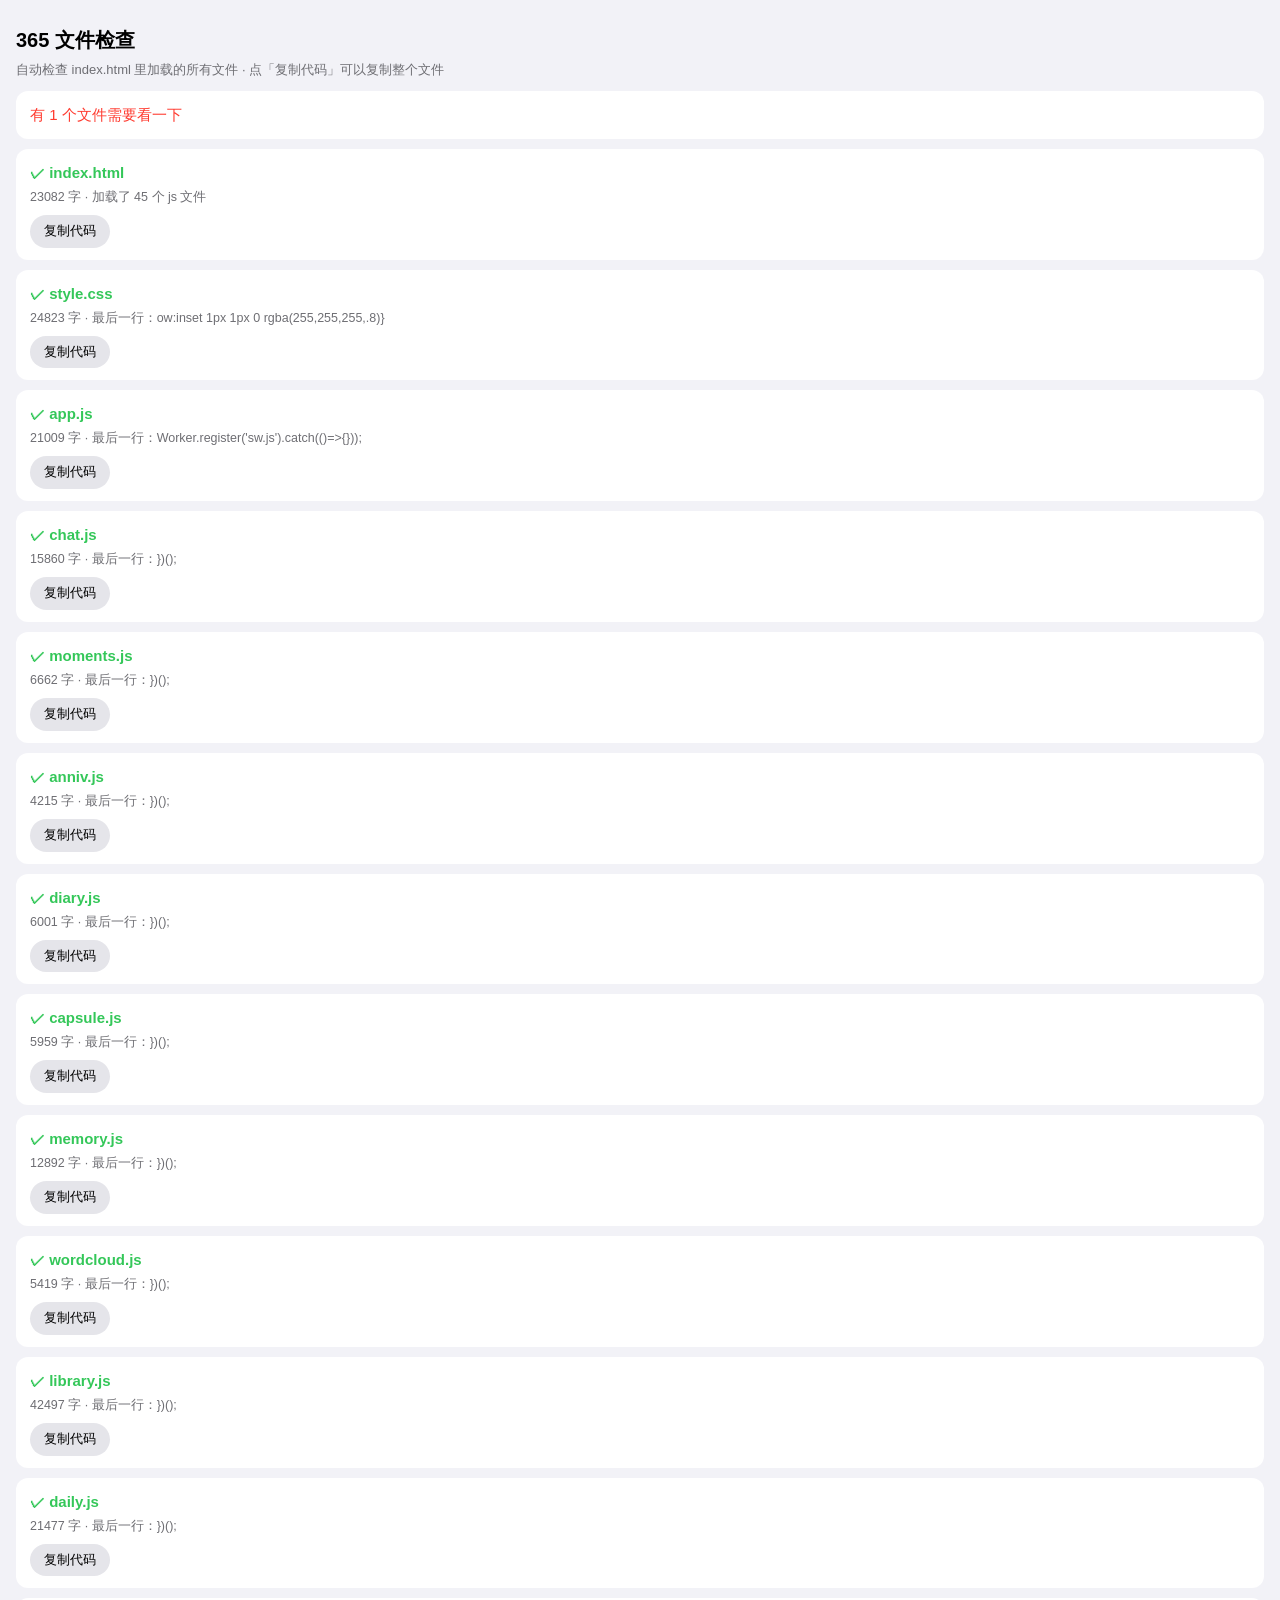
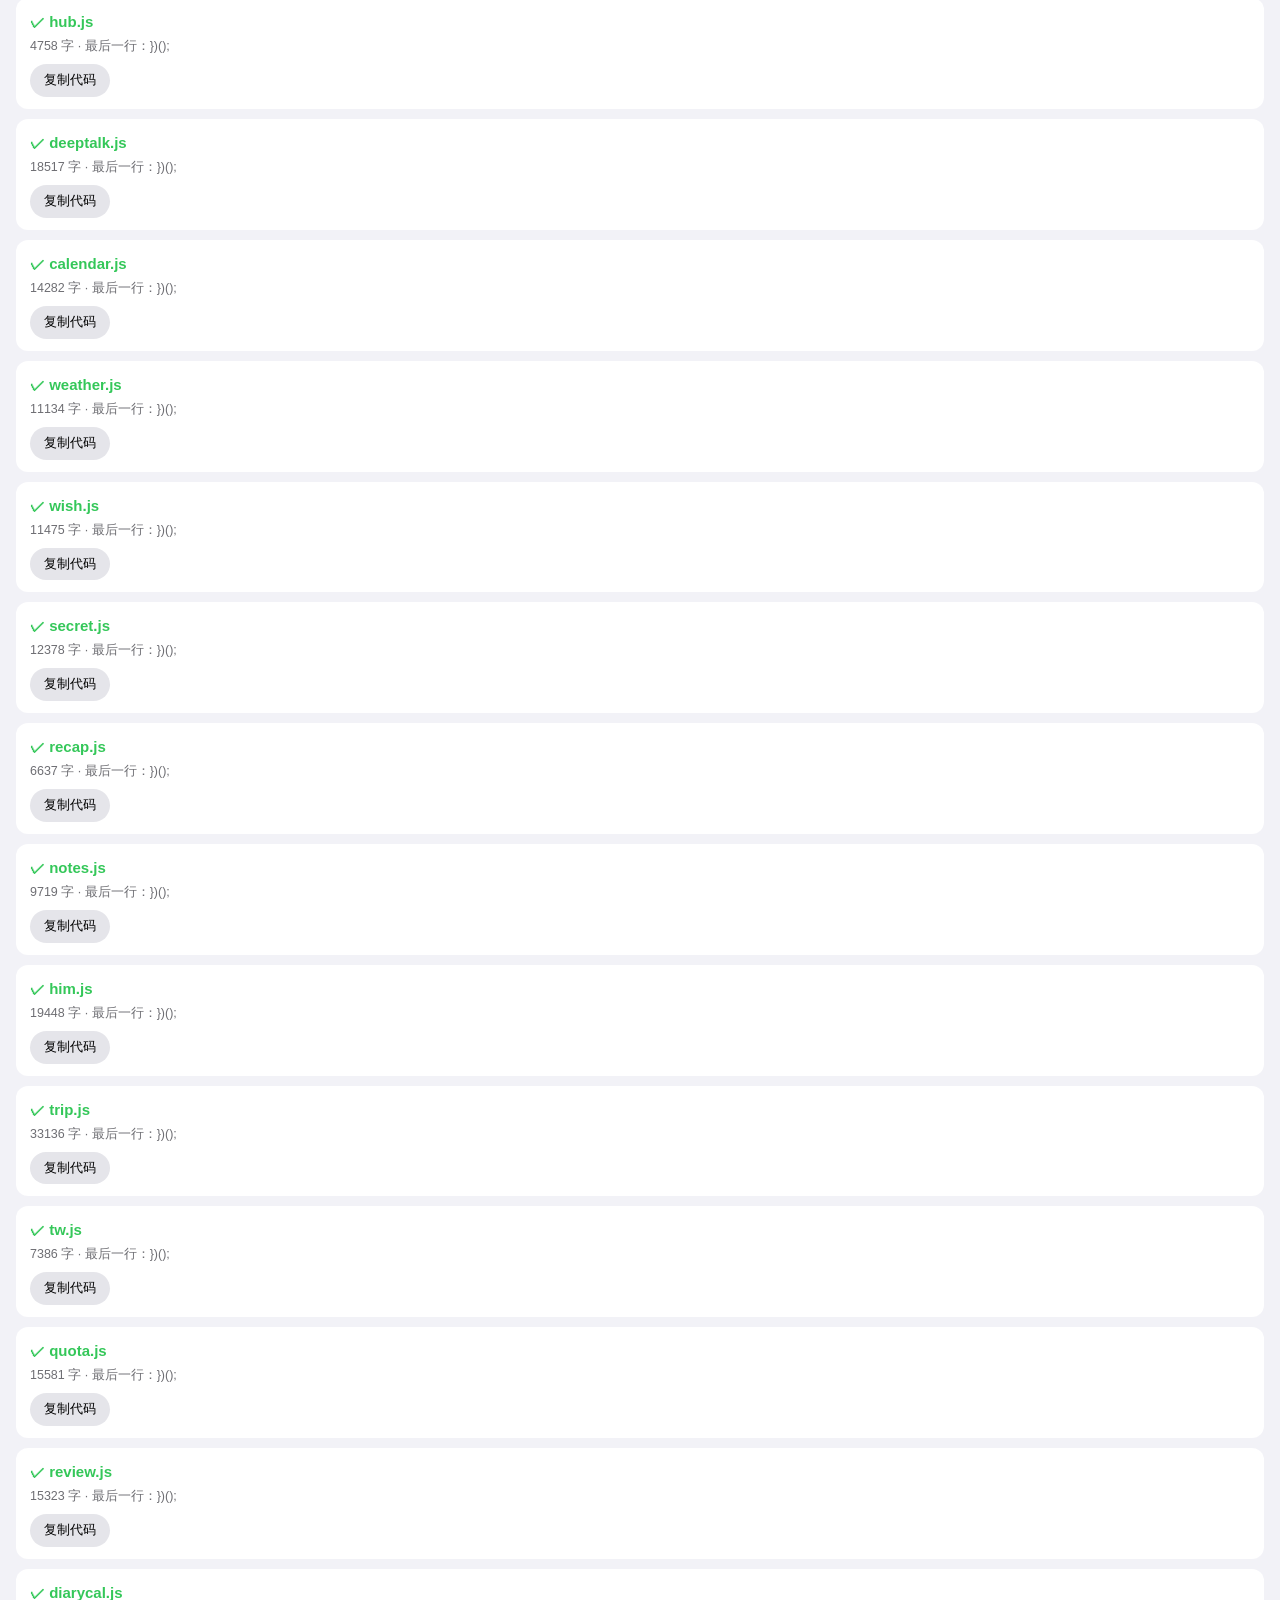
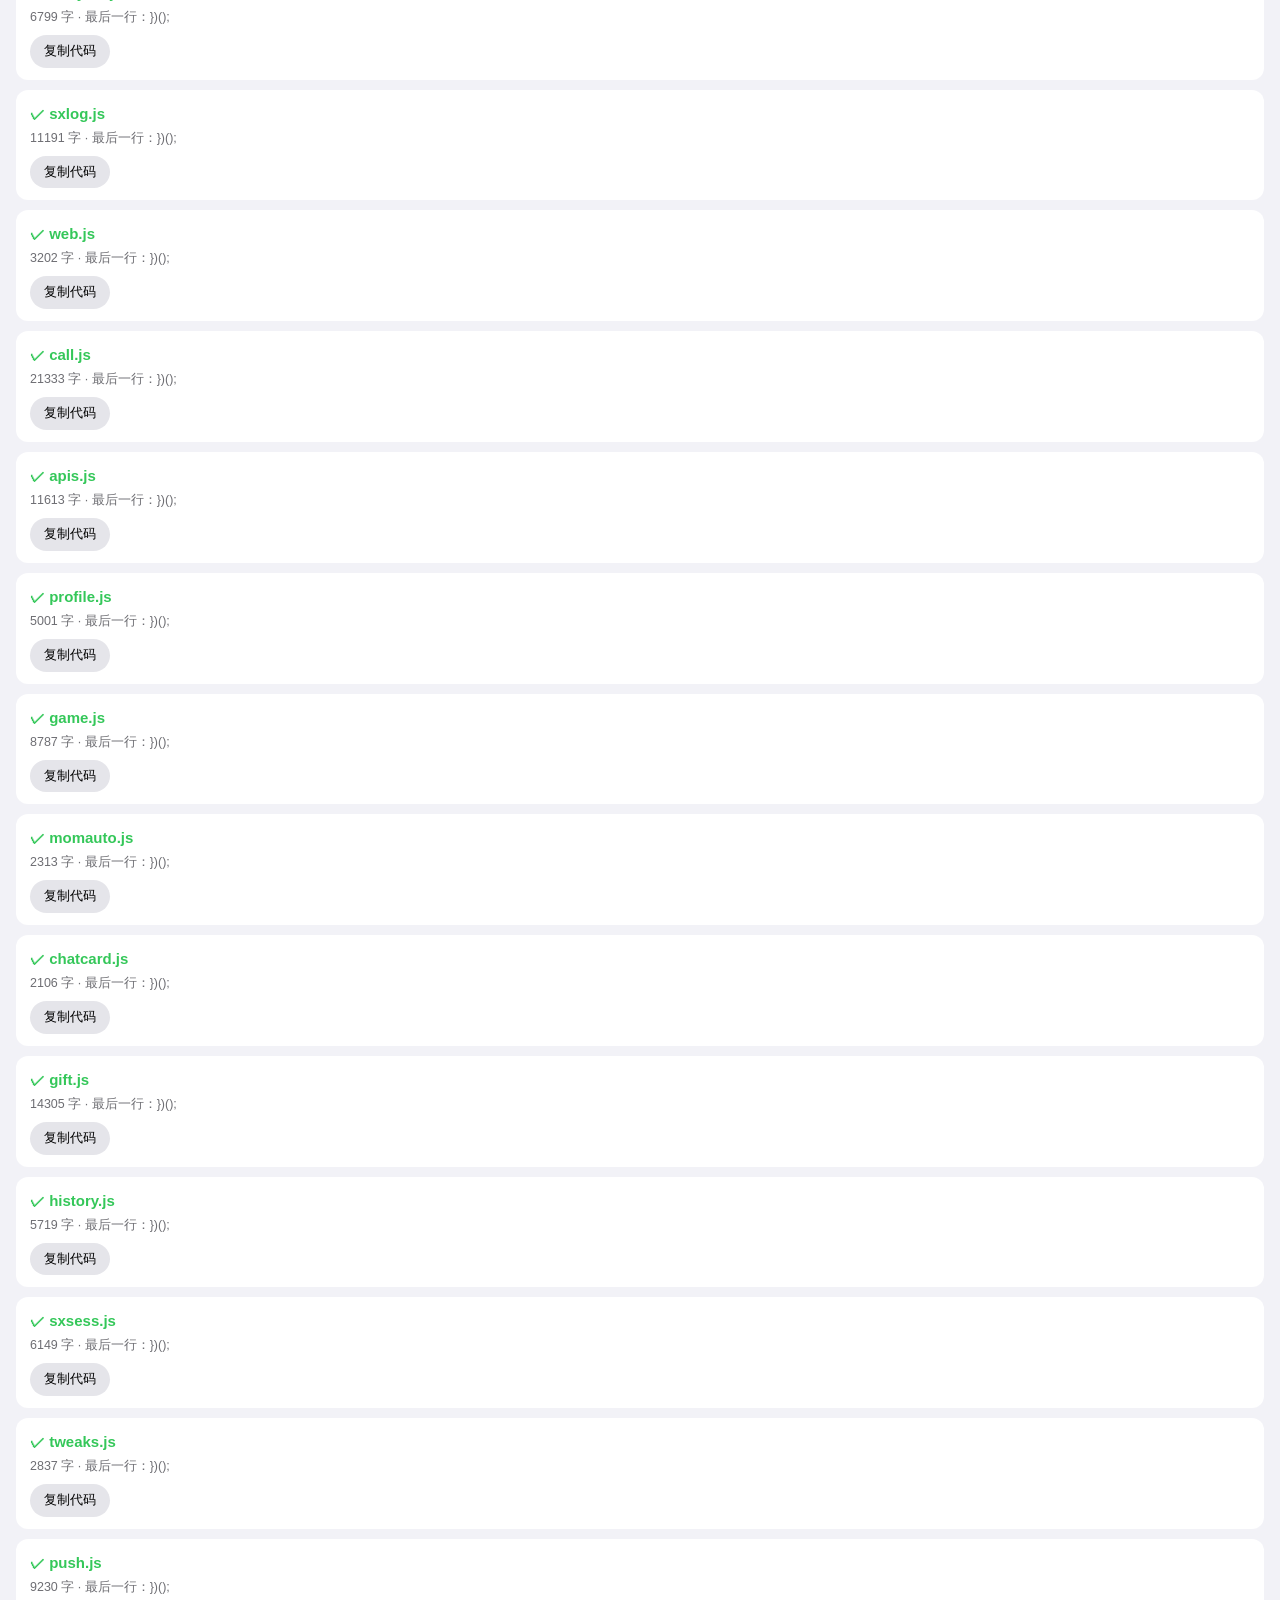
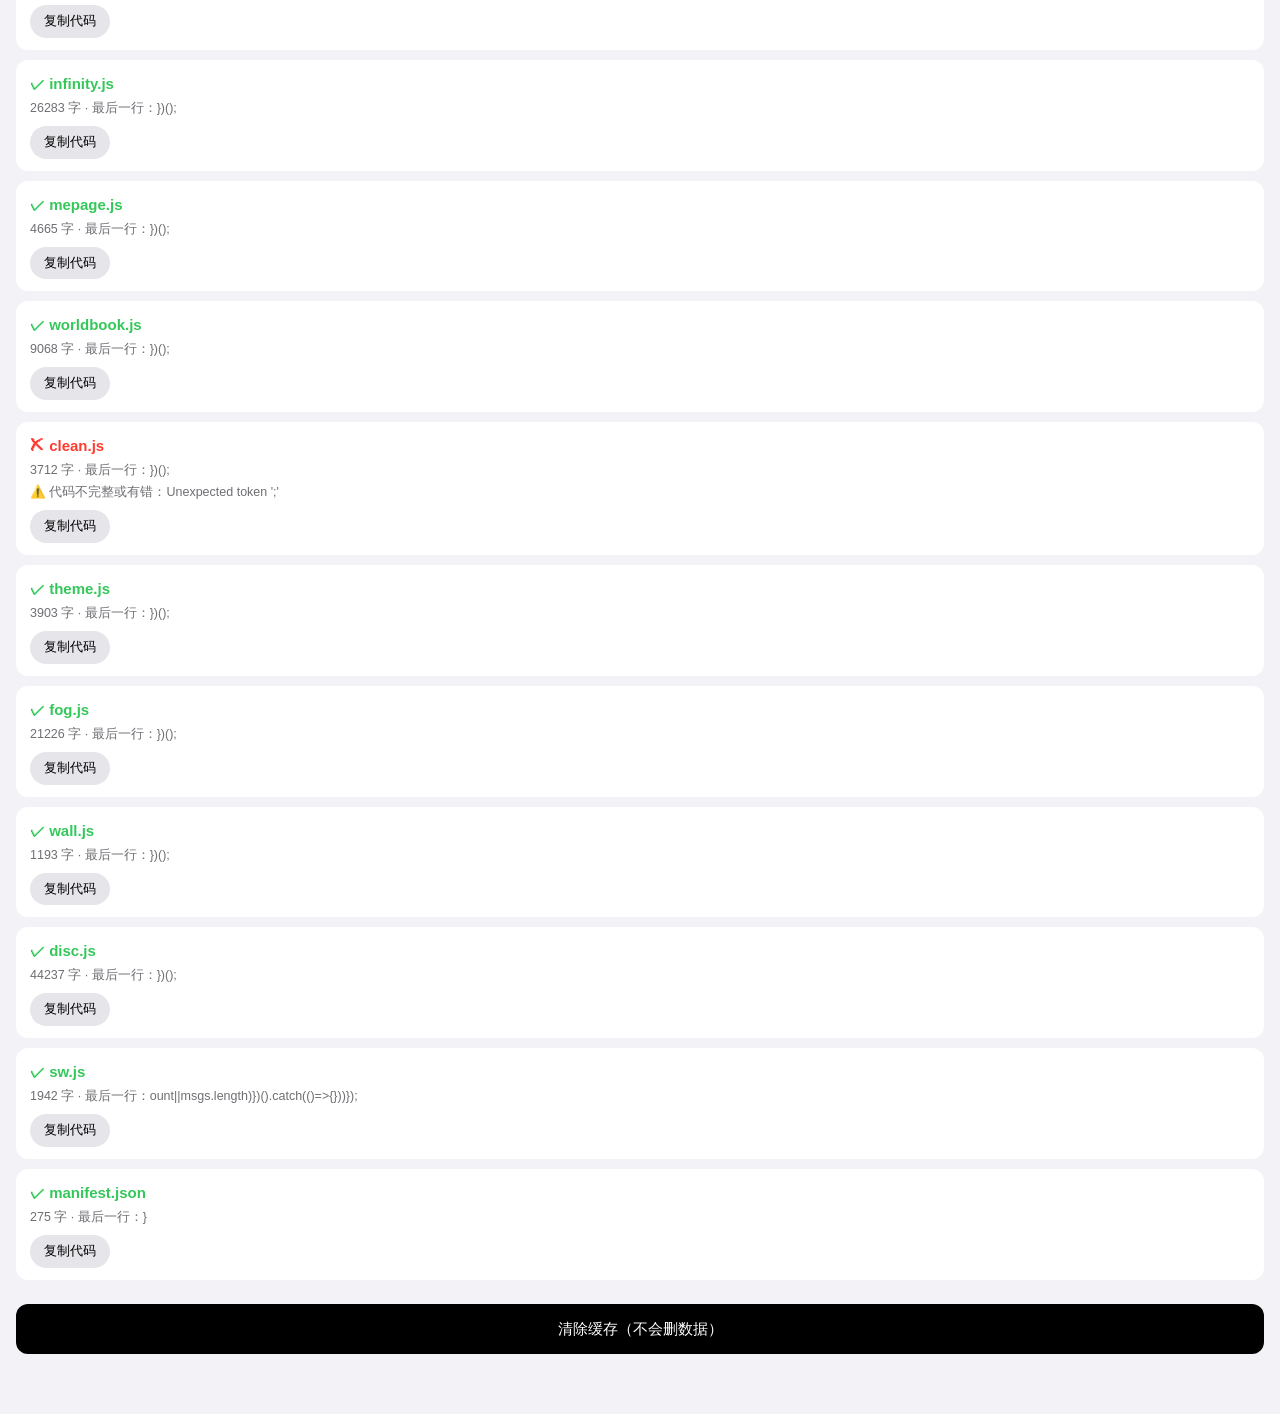
<file: check.html>
<!DOCTYPE html>
<html lang="zh-CN">
<head>
<meta charset="UTF-8">
<meta name="viewport" content="width=device-width,initial-scale=1">
<title>365 检查</title>
<style>
body{font:15px/1.6 -apple-system,'PingFang SC',sans-serif;padding:24px 16px 60px;background:#F2F2F7;color:#000;margin:0}
h1{font-size:20px;margin:0 0 4px}
.tip{color:#6e6e73;font-size:13px;margin:0 0 10px}
.r{background:#fff;border-radius:12px;padding:12px 14px;margin:10px 0}
.ok{color:#34C759}.bad{color:#FF3B30}
small{color:#6e6e73;word-break:break-all;display:block;margin-top:2px}
.cp{font:inherit;font-size:13px;margin-top:8px;padding:6px 14px;border:0;border-radius:99px;background:#E5E5EA;color:#000}
#clr{font:inherit;padding:13px;border:0;border-radius:12px;background:#000;color:#fff;margin-top:14px;width:100%}
</style>
</head>
<body>
<h1>365 文件检查</h1>
<p class="tip">自动检查 index.html 里加载的所有文件 · 点「复制代码」可以复制整个文件</p>
<div id="out">检查中…</div>
<button id="clr">清除缓存（不会删数据）</button>
<script>
const TEXT={};
const esc=s=>String(s).replace(/[&<>]/g,c=>({'&':'&amp;','<':'&lt;','>':'&gt;'}[c]));
const get=async f=>{const r=await fetch(f+'?t='+Date.now(),{cache:'no-store'});return {ok:r.ok,status:r.status,text:r.ok?await r.text():''}};
function row(f,ok,msg,has){return `<div class="r"><b class="${ok?'ok':'bad'}">${ok?'✓':'✗'} ${esc(f)}</b>${msg.map(m=>`<small>${esc(m)}</small>`).join('')}${has?`<button class="cp" data-f="${esc(f)}">复制代码</button>`:''}</div>`}
(async()=>{
  let h='',bad=0,idx='';
  const I=await get('index.html').catch(()=>({ok:false,status:0,text:''}));idx=I.text;
  const JS=[...idx.matchAll(/<script\s+src="([^"]+)"/g)].map(m=>m[1]);
  const uniq=[...new Set(JS)];
  {const msg=[],ok0=I.ok;let ok=ok0;
    if(!ok0)msg.push('⚠️ 读不到 index.html');
    else{TEXT['index.html']=idx;
      msg.push(idx.length+' 字 · 加载了 '+uniq.length+' 个 js 文件');
      if(!idx.trim().endsWith('</html>')){ok=false;msg.push('⚠️ 结尾不是 </html>，被截断了')}
      const dup=uniq.filter(n=>JS.filter(x=>x===n).length>1);
      if(dup.length){ok=false;msg.push('⚠️ 加载了两遍：'+dup.join('、'))}
      if(uniq[0]!=='app.js'){ok=false;msg.push('⚠️ 第一个加载的必须是 app.js')}}
    if(!ok)bad++;h+=row('index.html',ok,msg,ok0)}
  for(const f of ['style.css',...uniq,'sw.js','manifest.json']){
    let ok=true;const msg=[];
    try{
      const r=await get(f);
      if(!r.ok){bad++;h+=row(f,false,[uniq.includes(f)?'⚠️ index.html 里加载了它，但仓库里没有这个文件（'+r.status+'）。要么新建这个文件，要么把 index.html 里那一行删掉':'⚠️ 找不到这个文件（'+r.status+'）'],false);continue}
      const s=r.text;TEXT[f]=s;
      msg.push(s.length+' 字 · 最后一行：'+s.trim().split('\n').pop().trim().slice(-40));
      if(f.endsWith('.js')){
        if(f!=='app.js'&&f!=='sw.js'&&!s.slice(0,200).includes(f)){ok=false;msg.push('⚠️ 开头不是 '+f+' 的代码，可能粘错文件了')}
        try{new Function(s)}catch(e){ok=false;msg.push('⚠️ 代码不完整或有错：'+e.message)}}
      if(f==='style.css'){const a=(s.match(/{/g)||[]).length,b=(s.match(/}/g)||[]).length;
        if(a!==b){ok=false;msg.push(`⚠️ 括号对不上（{ ${a} 个，} ${b} 个）`)}}
      if(f==='manifest.json'){try{JSON.parse(s)}catch(e){ok=false;msg.push('⚠️ 格式不对')}}
    }catch(e){ok=false;msg.push('读取失败：'+e.message)}
    if(!ok)bad++;h+=row(f,ok,msg,!!TEXT[f])}
  out.innerHTML=(bad?`<div class="r bad">有 ${bad} 个文件需要看一下</div>`:'<div class="r ok">全部正常 ✓</div>')+h;
})();
out.onclick=e=>{const b=e.target.closest('.cp');if(!b)return;const t=TEXT[b.dataset.f];
  const done=()=>{b.textContent='已复制 ✓'};
  const old=()=>{const a=document.createElement('textarea');a.value=t;document.body.appendChild(a);a.select();document.execCommand('copy');a.remove();done()};
  navigator.clipboard?navigator.clipboard.writeText(t).then(done,old):old()};
document.getElementById('clr').onclick=async()=>{
  try{
    const regs=navigator.serviceWorker?await navigator.serviceWorker.getRegistrations():[];
    for(const r of regs)await r.unregister();
    if(window.caches)for(const k of await caches.keys())await caches.delete(k);
    alert('缓存清好了，数据没有动');
  }catch(e){alert('清除失败：'+e.message)}
};
</script>
</body>
</html>
</file>
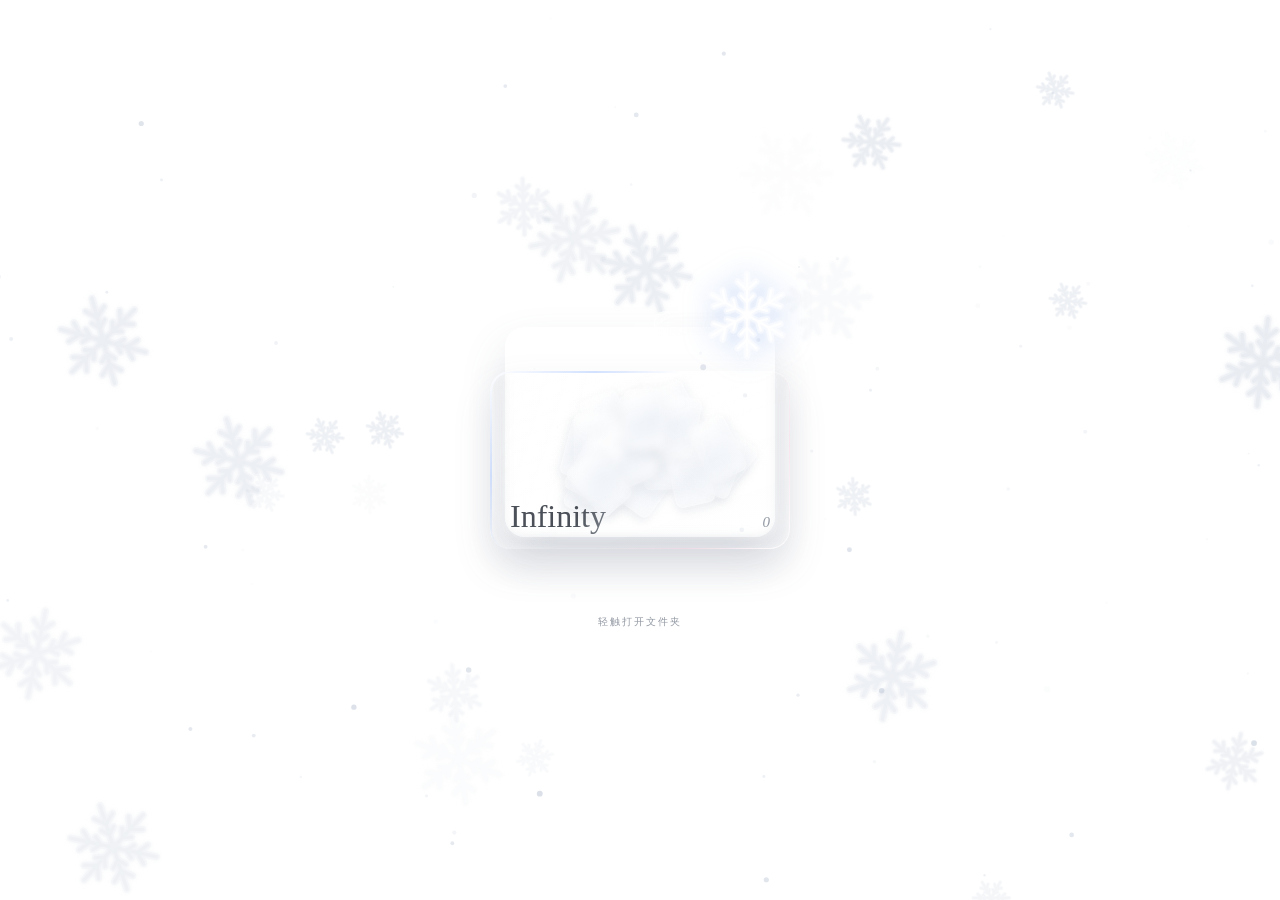
<file: infinity.html>
<!DOCTYPE html>
<html lang="zh-CN">
<head>
<meta charset="UTF-8">
<meta name="viewport" content="width=device-width,initial-scale=1,maximum-scale=1,user-scalable=no,viewport-fit=cover">
<title>Infinity</title>
<style>
:root{
  --ink:#4a4f57;--ink-soft:#9298a2;
  --back-tint:rgba(255,255,255,.22);--back-edge:rgba(255,255,255,.65);
  --flake-core:rgba(255,255,255,.95);--flake-glow:rgba(190,210,245,.8);
  --lg-a:rgba(255,255,255,.05);--lg-b:rgba(255,255,255,.01);--lg-c:rgba(230,238,250,.025);
  --edge-hi:rgba(255,255,255,.95);--edge-cool:rgba(165,195,255,.5);--edge-warm:rgba(255,205,225,.4);
  --glow:rgba(255,255,255,.4);
  --shadow:0 22px 44px rgba(96,106,126,.18);
  --f-script:"Snell Roundhand","Savoye LET","Apple Chancery","Zapfino","Segoe Script",cursive;
  --f-en:"Didot","Bodoni 72",serif;
  --f-cn:"Songti SC","STSongti-SC","Noto Serif SC","SimSun",serif;
}
html.dk{
  --ink:#eef1f6;--ink-soft:#979eab;
  --back-tint:rgba(120,135,165,.14);--back-edge:rgba(255,255,255,.3);
  --flake-glow:rgba(170,195,255,.7);
  --lg-a:rgba(135,152,185,.05);--lg-b:rgba(80,92,118,.01);--lg-c:rgba(150,165,200,.02);
  --edge-hi:rgba(255,255,255,.55);--edge-cool:rgba(150,185,255,.45);--edge-warm:rgba(255,185,215,.3);
  --glow:rgba(195,212,255,.3);
  --shadow:0 24px 50px rgba(0,0,0,.5);
}
[hidden]{display:none!important}
*{margin:0;padding:0;box-sizing:border-box;-webkit-tap-highlight-color:transparent;-webkit-touch-callout:none;-webkit-user-select:none;user-select:none;}
html,body{height:100%;overflow:hidden;background:transparent;}
body{position:fixed;inset:0;touch-action:none;color:var(--ink);font-family:var(--f-en),var(--f-cn);display:flex;align-items:center;justify-content:center;}
#snow{position:fixed;inset:0;z-index:0;pointer-events:none;}

.stage{position:relative;z-index:2;perspective:1100px;transform:translateY(-3vh);}
.stage.fl1{animation:flA .27s ease-in forwards}
@keyframes flA{to{transform:translateY(-3vh) scaleX(0)}}
.stage.fl2{animation:flB .42s cubic-bezier(.2,.9,.3,1)}
@keyframes flB{from{transform:translateY(-3vh) scaleX(0)}}
.tilt{transition:transform .25s ease-out;transform-style:preserve-3d;}
.folder{position:relative;width:min(76vw,300px);height:252px;cursor:pointer;}

.folder-back{position:absolute;left:5%;right:5%;top:30px;bottom:12px;z-index:1;border-radius:20px;background:var(--back-tint);
  -webkit-backdrop-filter:blur(14px);backdrop-filter:blur(14px);border:1px solid var(--back-edge);
  box-shadow:inset 0 1px 0 rgba(255,255,255,.5),var(--shadow);}
.folder-back::before{content:"";position:absolute;top:-17px;right:0;width:44%;height:24px;background:var(--back-tint);
  border:1px solid var(--back-edge);border-bottom:none;-webkit-backdrop-filter:blur(14px);backdrop-filter:blur(14px);border-radius:12px 15px 0 0;}
.folder-back::after{content:"";position:absolute;top:-16px;right:calc(44% - 2px);width:26px;height:17px;background:var(--back-tint);
  border-radius:12px 0 0 0;transform:skewX(-34deg);transform-origin:bottom right;}

/* 雪花串：挂在最前面，不被玻璃挡住，也不挡手指 */
.snow-string{position:absolute;top:12px;right:15%;width:0;z-index:8;pointer-events:none;transform-origin:top center;animation:sway 6.5s ease-in-out infinite;}
@keyframes sway{0%,100%{transform:rotate(-2.4deg)}50%{transform:rotate(2.4deg)}}
.snow-string::before{content:"";position:absolute;left:-.5px;top:0;width:1px;height:var(--line,80px);opacity:.5;
  background:linear-gradient(to bottom,transparent,rgba(255,255,255,.8) 25%,transparent);}
.glassy{filter:drop-shadow(0 0 3px var(--flake-core)) drop-shadow(0 0 14px var(--flake-glow));}
.anchor{position:absolute;top:6px;left:2px;transform:translate(-50%,-50%);animation:breath 4.5s ease-in-out infinite;}
@keyframes breath{0%,100%{opacity:.95}50%{opacity:.65}}
.anchor svg{display:block;animation:flutter 8s ease-in-out infinite alternate;}
.flake{position:absolute;transform:translate(-50%,-50%);transition:transform .7s cubic-bezier(.2,2.1,.3,.85),top .5s,opacity .5s;}
.flake svg{display:block;animation:flutter var(--d,4s) ease-in-out infinite alternate;}
@keyframes flutter{from{transform:rotate(-13deg)}to{transform:rotate(13deg)}}
.flake i{position:absolute;left:var(--ox,14px);top:var(--oy,-5px);width:3.5px;height:3.5px;border-radius:50%;background:rgba(255,255,255,.9);box-shadow:0 11px 1px -1px rgba(255,255,255,.8);}
.flake.enter{animation:dropIn .7s cubic-bezier(.2,1.4,.3,1);}
@keyframes dropIn{from{opacity:0;margin-top:-30px}to{opacity:1;margin-top:0}}

/* ===== 牌：随机的一摊，毛玻璃 ===== */
.cards{position:absolute;inset:0;z-index:3;pointer-events:none;}
.folder.open .cards{z-index:6;}
.file-card{position:absolute;left:calc(50% - 21px);bottom:14px;width:42px;height:64px;transform-origin:50% 50%;
  transform:translate(var(--sx),var(--sy)) rotate(var(--s)) scale(.95);
  transition:transform .5s cubic-bezier(.22,1.25,.36,1),transform-origin .5s,opacity .4s;transition-delay:var(--dl,0s);pointer-events:auto;}
.file-card.enter{animation:cardIn .7s cubic-bezier(.2,1.4,.3,1) both}
@keyframes cardIn{from{opacity:0;margin-bottom:220px}}
.folder.open .file-card{transform-origin:50% 300%;transform:rotate(var(--a)) translateY(-40px);}
.file-card.picked{z-index:99!important;opacity:0;transform:rotate(0deg) translateY(-320px) scale(1.7)!important;
  transition:transform .55s cubic-bezier(.5,0,.3,1),opacity .55s ease-in!important;transition-delay:0s!important}
.pad{width:100%;height:100%;border-radius:7px;position:relative;overflow:hidden;
  background:linear-gradient(165deg,rgba(255,255,255,.82),rgba(238,242,248,.62) 55%,rgba(250,251,253,.74));
  border:1px solid rgba(255,255,255,.95);
  box-shadow:inset 0 1px 1px #fff,inset 0 0 8px rgba(255,255,255,.5),0 3px 8px rgba(80,95,125,.12);
  transform:translateY(calc(var(--lift,0px) * -1));transition:transform .1s ease-out;}
.pad::before{content:"";position:absolute;inset:0;background:radial-gradient(120% 60% at 30% 0%,rgba(255,255,255,.7),transparent 60%);pointer-events:none}
html.dk .pad{background:linear-gradient(165deg,rgba(120,132,158,.5),rgba(70,80,102,.4) 55%,rgba(100,112,138,.45));border-color:rgba(255,255,255,.3)}
.file-card.settle .pad{transition:transform .4s cubic-bezier(.2,1.6,.3,.9);}
.folder.open .file-card.deco{opacity:0;pointer-events:none;transform:translate(var(--sx),calc(var(--sy) + 30px)) rotate(var(--s)) scale(.9)}
.glass{position:absolute;left:0;right:0;top:74px;bottom:0;z-index:4;border-radius:20px;overflow:hidden;
  background:linear-gradient(160deg,var(--lg-a),var(--lg-b) 50%,var(--lg-c));
  -webkit-backdrop-filter:blur(5px);backdrop-filter:blur(5px);
  box-shadow:inset 0 1px 1px rgba(255,255,255,.55),0 18px 38px rgba(96,106,126,.14);
  transform-origin:bottom center;transition:transform .55s cubic-bezier(.22,1.2,.36,1);}
.glass::before{content:"";position:absolute;inset:0;border-radius:inherit;padding:1.5px;
  background:linear-gradient(135deg,var(--edge-hi) 0%,var(--edge-cool) 22%,transparent 40%,transparent 60%,var(--edge-warm) 78%,var(--edge-hi) 100%);
  -webkit-mask:linear-gradient(#000 0 0) content-box,linear-gradient(#000 0 0);-webkit-mask-composite:xor;mask-composite:exclude;pointer-events:none;}
.glass::after{content:"";position:absolute;top:-30%;left:-20%;width:50%;height:160%;
  background:linear-gradient(100deg,transparent,rgba(255,255,255,.08) 45%,rgba(255,255,255,.02) 55%,transparent);transform:rotate(8deg);pointer-events:none;}
.glass .glow{position:absolute;inset:-30%;pointer-events:none;opacity:var(--gon,0);
  background:radial-gradient(100px 80px at var(--gx,50%) var(--gy,30%),var(--glow),transparent 72%);mix-blend-mode:overlay;transition:opacity .5s;filter:blur(7px);}
@media (hover:hover){ .folder:hover .glass{transform:rotateX(7deg);} }
.folder.open .glass{transform:rotateX(13deg) translateY(2px);}
.glass-title{position:absolute;left:20px;bottom:6px;font-family:var(--f-script);font-size:32px;font-weight:400;line-height:1.7;padding-right:10px;
  background:linear-gradient(120deg,var(--ink) 60%,var(--ink-soft));-webkit-background-clip:text;background-clip:text;-webkit-text-fill-color:transparent;}
.cnt{position:absolute;right:20px;bottom:18px;font-family:var(--f-en);font-style:italic;font-size:15px;color:var(--ink-soft)}

.toolbar{position:absolute;left:50%;transform:translateX(-50%);bottom:-80px;text-align:center;white-space:nowrap;}
.add-btn{display:inline-block;padding:7px 20px;border-radius:999px;background:var(--lg-a);border:1px solid var(--edge-hi);
  -webkit-backdrop-filter:blur(10px);backdrop-filter:blur(10px);font-family:var(--f-cn);font-size:12px;letter-spacing:.3em;cursor:pointer;}
.tip{margin-top:8px;font-size:10px;letter-spacing:.2em;color:var(--ink-soft);font-family:var(--f-cn);}
</style>
</head>
<body>

<svg width="0" height="0" style="position:absolute">
  <defs>
    <g id="armGlass">
      <path d="M0 0 L0 -44 M0 -27 L10 -36 M0 -27 L-10 -36 M0 -14 L7 -21 M0 -14 L-7 -21" stroke="rgba(255,255,255,.45)" stroke-width="7" stroke-linecap="round" fill="none"/>
      <path d="M0 0 L0 -44 M0 -27 L10 -36 M0 -27 L-10 -36 M0 -14 L7 -21 M0 -14 L-7 -21" stroke="rgba(255,255,255,.95)" stroke-width="2.4" stroke-linecap="round" fill="none"/>
    </g>
    <symbol id="sf" viewBox="-54 -54 108 108">
      <use href="#armGlass"/><use href="#armGlass" transform="rotate(60)"/>
      <use href="#armGlass" transform="rotate(120)"/><use href="#armGlass" transform="rotate(180)"/>
      <use href="#armGlass" transform="rotate(240)"/><use href="#armGlass" transform="rotate(300)"/>
      <circle r="4.5" fill="rgba(255,255,255,.9)"/>
    </symbol>
  </defs>
</svg>

<canvas id="snow"></canvas>

<div class="stage" id="stage">
  <div class="tilt" id="tilt">
    <div class="folder" id="folder">
      <div class="folder-back"></div>
      <div class="cards" id="cards"></div>
      <div class="glass" id="glass">
        <div class="glow"></div>
        <div class="glass-title">Infinity</div>
        <div class="cnt" id="cnt">0</div>
      </div>
      <div class="snow-string" id="string">
        <span class="anchor glassy"><svg width="100" height="100"><use href="#sf"/></svg></span>
      </div>
    </div>
    <div class="toolbar">
      <span class="add-btn" id="listBtn" hidden>收好的 · 0</span>
      <div class="tip" id="tip">轻触打开文件夹</div>
    </div>
  </div>
</div>

<script>
/* ===== 深浅色跟着 365 的「外观」 ===== */
const root=document.documentElement;
const syncDark=()=>{try{root.classList.toggle('dk',window.parent.document.documentElement.classList.contains('dk'))}catch(e){}};
syncDark();
const isDark=()=>root.classList.contains('dk');

const stage=document.getElementById('stage'),folder=document.getElementById('folder'),tilt=document.getElementById('tilt'),string=document.getElementById('string'),
      cards=document.getElementById('cards'),glass=document.getElementById('glass'),
      tip=document.getElementById('tip'),cnt=document.getElementById('cnt'),listBtn=document.getElementById('listBtn');
const P=(()=>{try{return window.parent!==window&&window.parent.INF?window.parent.INF:null}catch(e){return null}})();
const num=s=>{let h=7;for(const c of String(s))h=(h*31+c.charCodeAt(0))>>>0;return h};
const hf=(k,m)=>((k*m+m*7919)%10007)/10007;
const POOL=15,DECO=10;
let picking=false,booted=false,seq=0;

/* ---------- 牌：随手倒进去的一摊（合上时多 10 张做样子）；抽走一张，补上一张 ---------- */
const live=()=>[...cards.querySelectorAll('.file-card:not(.picked):not(.deco)')];
function makeCard(enter,deco){
  const el=document.createElement('div');
  el.className='file-card'+(deco?' deco':'')+(enter?' enter':'');el.dataset.k=num('c'+(seq++)+'-'+Math.random());
  el.innerHTML='<div class="pad"></div>';
  cards.appendChild(el)}
function layoutArc(){
  const op=folder.classList.contains('open'),L=live(),n=L.length,sp=Math.min(96,n*6.5);
  [...cards.querySelectorAll('.file-card:not(.picked)')].forEach(el=>{const k=+el.dataset.k,a=hf(k,131),b=hf(k,257),c=hf(k,373),d=hf(k,491);
    el.style.setProperty('--sx',((a+b-1)*92)+'px');
    el.style.setProperty('--sy',-(18+c*72)+'px');
    el.style.setProperty('--s',((d*2-1)*42)+'deg');
    el.style.zIndex=op?0:(k%60)});
  L.forEach((el,i)=>{el.style.setProperty('--a',(n<2?0:-sp/2+sp*i/(n-1))+'deg');el.style.setProperty('--dl',(i*14)+'ms');if(op)el.style.zIndex=i})}
for(let i=0;i<POOL;i++)makeCard(false);for(let i=0;i<DECO;i++)makeCard(false,true);layoutArc();

/* ---------- 雪花串：讲一段，挂一片（最多 6 片） ---------- */
const SIZES=[40,20,34,18,28,22];
const liveF=()=>[...string.querySelectorAll('.flake')];
function makeFlake(enter){
  const i=liveF().length,el=document.createElement('span');
  el.className='flake glassy'+(enter?' enter':'');
  el.style.setProperty('--d',(3+(i*.7)%2.8)+'s');
  el.style.setProperty('--ox',(i%2?-18:16)+'px');
  el.style.setProperty('--oy',(-4-(i%3)*6)+'px');
  const s=SIZES[i%SIZES.length];
  el.innerHTML=`<svg width="${s}" height="${s}"><use href="#sf"/></svg><i></i>`;
  string.appendChild(el)}
function layoutString(){
  const F=liveF();string.style.setProperty('--line',(F.length*28+56)+'px');
  F.forEach((el,i)=>{el.style.top=(i*28+52)+'px';el.style.left=(Math.sin(i*1.9)*12)+'px'})}
function syncFlakes(d){
  d=Math.min(d,6);const F=liveF();
  for(let i=F.length;i<d;i++)makeFlake(booted);
  F.slice(d).forEach(fl=>fl.remove());
  layoutString()}

/* ---------- 状态 ---------- */
function status(){
  const n=P?P.count():0,b=P?P.busy():false;
  cnt.textContent=n;
  tip.textContent=b?'他在想…':folder.classList.contains('open')?'划过牌浪 · 点一张':'轻触打开文件夹';
  listBtn.hidden=!n;listBtn.textContent='收好的 · '+n}
window.ifSync=()=>{syncFlakes(P?P.count():0);status()};
window.ifSync();booted=true;

/* ---------- 翻面：合上时在文件夹上左右滑，跟着手指立体地转 ---------- */
let flipping=false,fd=null,ang=0,face=0;
function pose(a){const r=a*Math.PI/180,c=Math.cos(r),s=Math.abs(Math.sin(r));
  const sx=Math.max(.03,Math.abs(c)),sk=(c>=0?-1:1)*(a<0?-1:1)*s*7;
  stage.style.transform=`translateY(-3vh) scale(${(1-s*.06).toFixed(3)}) skewY(${sk.toFixed(2)}deg) scaleX(${sx.toFixed(3)})`}
function swapAt(a){const f=Math.abs(a)>90?1:0;if(f!==face){face=f;try{P?.flip?.()}catch(e){}status()}}
function settle(to){flipping=true;const from=ang,t0=performance.now(),D=Math.max(240,Math.abs(to-from)*3.2);
  (function f(now){const p=Math.min(1,(now-t0)/D),e=1-Math.pow(1-p,3);ang=from+(to-from)*e;swapAt(ang);pose(ang);
    if(p<1)requestAnimationFrame(f);else{stage.style.transform='';ang=0;face=0;flipping=false;status()}})(t0)}
stage.addEventListener('pointerdown',e=>{if(flipping||folder.classList.contains('open')||!P?.flip)return;fd={x:e.clientX,y:e.clientY,on:false}});
document.addEventListener('pointermove',e=>{if(!fd)return;const dx=e.clientX-fd.x,dy=e.clientY-fd.y;
  if(!fd.on){if(Math.abs(dx)<12)return;if(Math.abs(dy)>Math.abs(dx)){fd=null;return}fd.on=true;moved=true}
  ang=Math.max(-180,Math.min(180,dx/(folder.offsetWidth*.9)*180));swapAt(ang);pose(ang)});
['pointerup','pointercancel'].forEach(ev=>document.addEventListener(ev,()=>{if(!fd)return;const on=fd.on;fd=null;if(!on)return;
  settle(Math.abs(ang)>70?(ang<0?-180:180):0)}));

/* ---------- 抽一张 ---------- */
function pickEl(el){
  if(picking||!P||P.busy()||el.classList.contains('picked'))return;
  picking=true;riffleReset();
  el.classList.add('picked');navigator.vibrate?.(15);
  setTimeout(()=>{el.remove();makeCard(true);layoutArc();picking=false;status()},560);
  P.pick()}

/* ================= 常规交互 ================= */
let moved=false,downX=0,downY=0;
folder.addEventListener('pointerup',e=>{
  if(moved||flipping)return;
  const c=e.target.closest('.file-card');
  if(c&&folder.classList.contains('open')){pickEl(c);return}
  folder.classList.toggle('open');layoutArc();riffleReset();status()});
listBtn.addEventListener('click',()=>P?.list());

function riffle(px){
  if(!folder.classList.contains('open')||picking)return;
  const L=live(),xs=L.map(el=>{const r=el.getBoundingClientRect();return r.left+r.width/2});
  L.forEach((el,i)=>{
    const d=Math.abs(px-xs[i]),lift=Math.exp(-(d*d)/(2*26*26))*42;
    el.classList.toggle('settle',lift<2);
    el.style.setProperty('--lift',lift.toFixed(1)+'px')})}
function riffleReset(){[...cards.children].forEach(el=>{el.classList.add('settle');el.style.setProperty('--lift','0px')})}
function brush(px,py){
  const F=liveF(),R=F.map(el=>el.getBoundingClientRect());
  F.forEach((el,i)=>{const r=R[i];
    const dx=r.left+r.width/2-px,dy=r.top+r.height/2-py,d=Math.hypot(dx,dy);
    el.style.transform=(d<52&&d>.1)?`translate(calc(-50% + ${dx/d*(52-d)*.9}px),calc(-50% + ${dy/d*(52-d)*.9}px))`:'translate(-50%,-50%)'})}

document.addEventListener('pointermove',e=>{
  const g=glass.getBoundingClientRect();
  glass.style.setProperty('--gx',((e.clientX-g.left)/g.width*100)+'%');
  glass.style.setProperty('--gy',((e.clientY-g.top)/g.height*100)+'%');
  const near=e.clientX>g.left-50&&e.clientX<g.right+50&&e.clientY>g.top-50&&e.clientY<g.bottom+50;
  glass.style.setProperty('--gon',near?1:0);
  const r=folder.getBoundingClientRect();
  const nx=Math.max(-.6,Math.min(.6,(e.clientX-r.left-r.width/2)/r.width)),
        ny=Math.max(-.6,Math.min(.6,(e.clientY-r.top-r.height/2)/r.height));
  tilt.style.transform=`rotateY(${nx*8}deg) rotateX(${-ny*6}deg)`;
  riffle(e.clientX);brush(e.clientX,e.clientY);
  if(Math.hypot(e.clientX-downX,e.clientY-downY)>8)moved=true;
},{passive:true});
document.addEventListener('pointerdown',e=>{moved=false;downX=e.clientX;downY=e.clientY;});
['pointerup','pointercancel'].forEach(ev=>document.addEventListener(ev,()=>riffleReset()));
document.addEventListener('pointerleave',()=>{tilt.style.transform='';glass.style.setProperty('--gon',0);riffleReset()});

/* ================= 背景飘雪 ================= */
const cvs=document.getElementById('snow'),ctx=cvs.getContext('2d');
let W,H,DPR=Math.min(devicePixelRatio||1,2);
function resize(){W=innerWidth;H=innerHeight;cvs.width=W*DPR;cvs.height=H*DPR;cvs.style.width=W+'px';cvs.style.height=H+'px';ctx.setTransform(DPR,0,0,DPR,0,0);layoutArc()}
resize();addEventListener('resize',resize);
let sprites=[];
function buildSprites(){
  const col=isDark()?'255,255,255':'190,200,215';
  sprites=[36,56,88].map((px,i)=>{
    const blur=[2,5,10][i],c=document.createElement('canvas');
    c.width=c.height=(px+blur*4)*2;
    const g=c.getContext('2d');g.scale(2,2);
    const mid=c.width/4,r=px/2;g.translate(mid,mid);
    g.shadowColor=`rgba(${col},.9)`;g.shadowBlur=blur;g.lineCap='round';
    for(const[w,a]of[[px/14+1,.4],[px/30+.5,.95]]){
      g.strokeStyle=`rgba(${col},${a})`;g.lineWidth=w;
      for(let k=0;k<6;k++){
        g.rotate(Math.PI/3);g.beginPath();
        g.moveTo(0,0);g.lineTo(0,-r);
        g.moveTo(0,-r*.55);g.lineTo(r*.22,-r*.75);g.moveTo(0,-r*.55);g.lineTo(-r*.22,-r*.75);
        g.moveTo(0,-r*.3);g.lineTo(r*.15,-r*.45);g.moveTo(0,-r*.3);g.lineTo(-r*.15,-r*.45);
        g.stroke()}}
    return c})}
buildSprites();
const dotCol=()=>isDark()?'255,255,255':'190,200,215';
let lastDark=isDark();
setInterval(()=>{syncDark();if(isDark()!==lastDark){lastDark=isDark();buildSprites()}},1000);

const flakes=[];
for(let i=0;i<110;i++){const z=Math.random();
  flakes.push({x:Math.random()*W,y:Math.random()*H,z,vy:.25+z*1.1,ph:Math.random()*7,tw:Math.random()*7,
    rot:Math.random()*7,vr:(Math.random()-.5)*.012,crystal:z>.55&&Math.random()<.5})}
(function step(){
  const fe=window.frameElement;if(fe&&(!fe.offsetParent||fe.closest('.wet'))){setTimeout(()=>requestAnimationFrame(step),400);return}
  ctx.clearRect(0,0,W,H);const t=performance.now()/1000;
  for(const f of flakes){
    f.x+=Math.sin(t*.7+f.ph)*(.2+f.z*.5);f.y+=f.vy;f.rot+=f.vr;
    if(f.y>H+60){f.y=-60;f.x=Math.random()*W}
    if(f.x>W+60)f.x=-60;if(f.x<-60)f.x=W+60;
    const breathe=.55+.45*Math.sin(t*1.2+f.tw);
    if(f.crystal){const i=f.z>.85?2:f.z>.7?1:0,sp=sprites[i],s=sp.width/2/2;
      ctx.globalAlpha=(.14+f.z*.22)*breathe;ctx.save();ctx.translate(f.x,f.y);ctx.rotate(f.rot);ctx.drawImage(sp,-s,-s,s*2,s*2);ctx.restore()}
    else{ctx.globalAlpha=(.18+f.z*.45)*breathe;ctx.fillStyle=`rgba(${dotCol()},1)`;ctx.beginPath();ctx.arc(f.x,f.y,.8+f.z*2.4,0,7);ctx.fill()}}
  ctx.globalAlpha=1;requestAnimationFrame(step)})();
</script>
</body>
</html>
</file>
